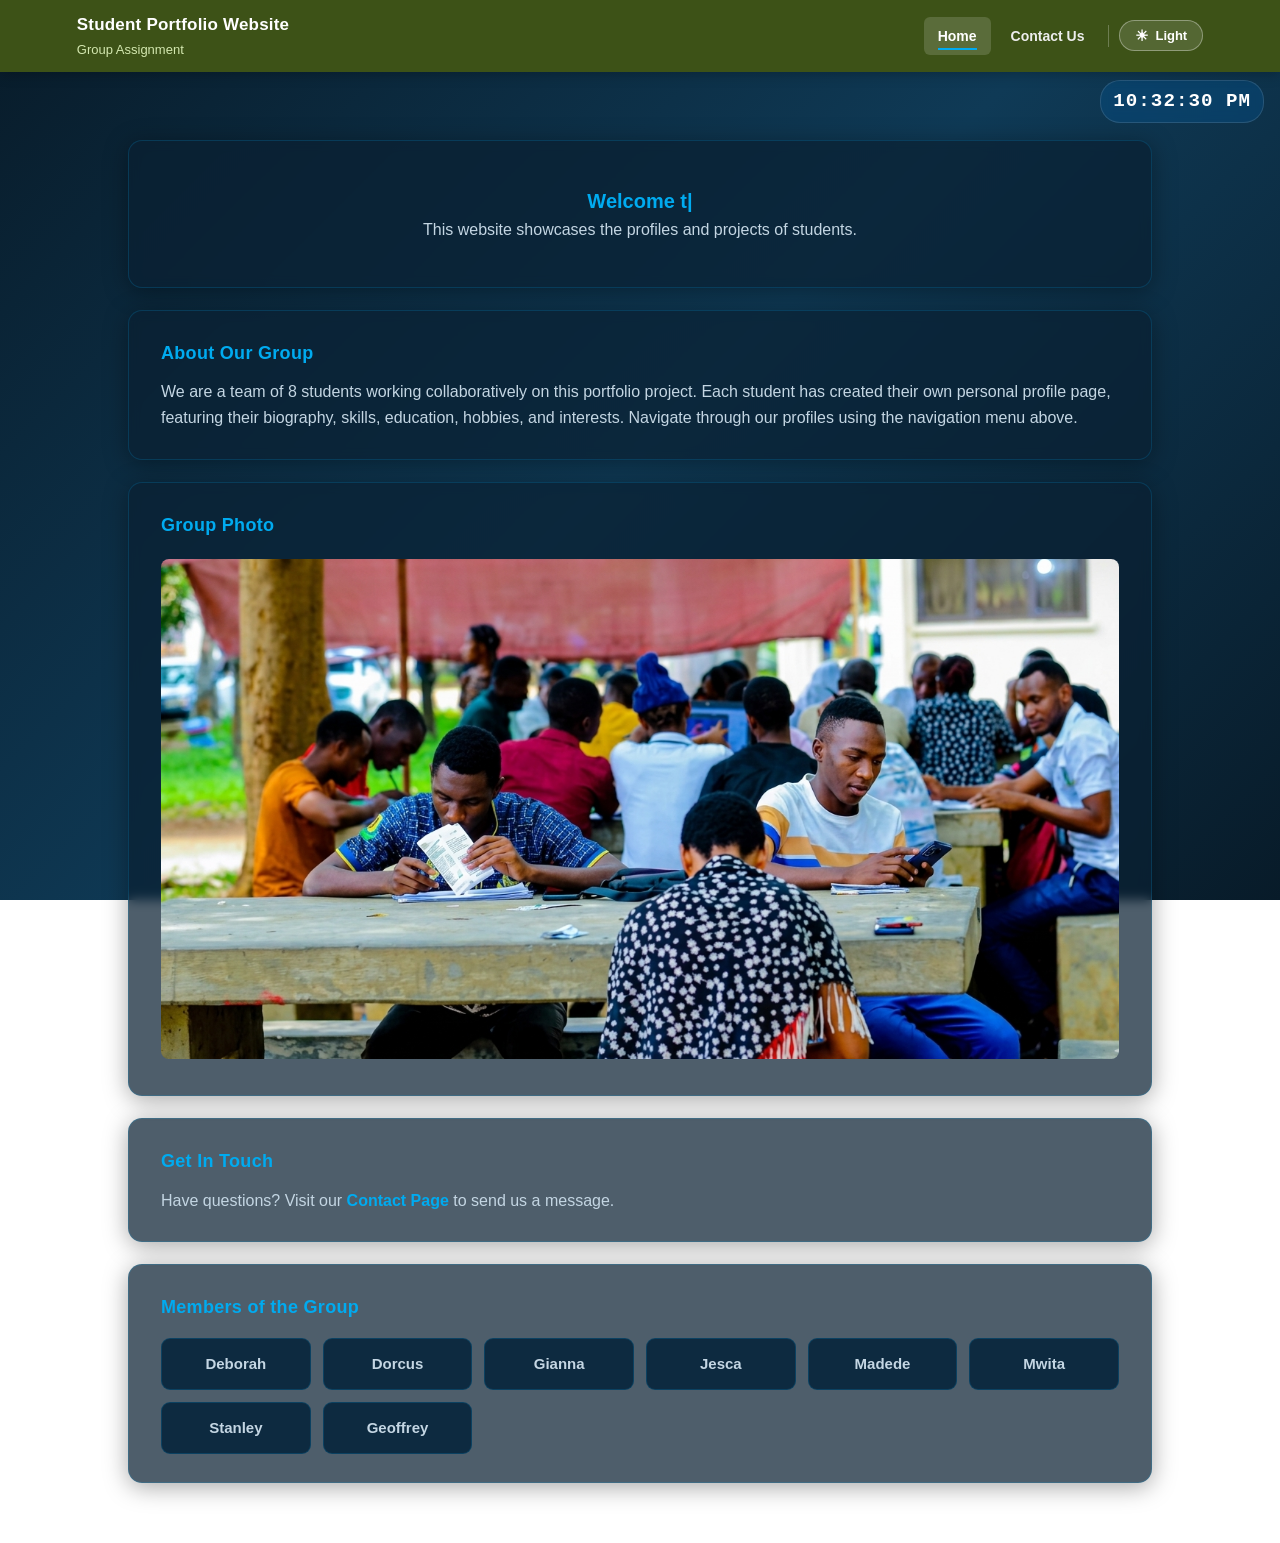
<file: index.html>
<!DOCTYPE html>
<html lang="en">
<head>
    <meta charset="UTF-8">
    <meta name="viewport" content="width=device-width, initial-scale=1.0">
    <title>Student Portfolio Website - Home</title>
    <link rel="stylesheet" href="style.css">
</head>
<body>
    <header class="header">
        <div class="top-left">
            <h2>Student Portfolio Website</h2>
            <h3>Group Assignment</h3>
        </div>
        <nav class="top-right">
            <a href="index.html" class="active">Home</a>
            <a href="Contact/contact.html">Contact Us</a>
            <div class="nav-divider"></div>
            <button class="theme-toggle" id="themeToggle" onclick="toggleTheme()">
                <span class="toggle-icon"></span>
                <span class="toggle-label"></span>
            </button>
        </nav>
    </header>

    <div id="clock">
        <h2 id="clockv">00:00:00</h2>
    </div>

    <main class="main-container">
        <div class="card top">
            <span id="typewriter-text"></span><span class="cursor">|</span>
            <p id="welctxt" style="display:none">Welcome to Our Portfolio Website</p>
            <p>This website showcases the profiles and projects of students.</p>
        </div>

        <div class="card mid">
            <h3>About Our Group</h3>
            <p>We are a team of 8 students working collaboratively on this portfolio project. Each student has created their own personal profile page, featuring their biography, skills, education, hobbies, and interests. Navigate through our profiles using the navigation menu above.</p>
        </div>

        <div class="card group-photo">
            <h3>Group Photo</h3>
            <img src="discussion.png" alt="Group Photo" style="height:500px;width:100%;object-fit:cover;border-radius:8px;margin-top:8px;">
        </div>

        <div class="card bot">
            <h3>Get In Touch</h3>
            <p>Have questions? Visit our <a href="Contact/contact.html">Contact Page</a> to send us a message.</p>
        </div>

        <div class="card bottom">
            <h3>Members of the Group</h3>
            <div class="members-grid">
                <a href="Deborrah/debora.html">Deborah</a>
                <a href="Dorcus/dorcus.html">Dorcus</a>
                <a href="Gianna/Gianna.html">Gianna</a>
                <a href="Jesca/Jesca.html">Jesca</a>
                <a href="Madede/Madede.html">Madede</a>
                <a href="Mwita/mwita.html">Mwita</a>
                <a href="Stanley/stanly.html">Stanley</a>
                <a href="Geoffrey/Tristian.html">Geoffrey</a>
            </div>
        </div>
    </main>
    <script src="index.js"></script>
</body>
</html>
</file>
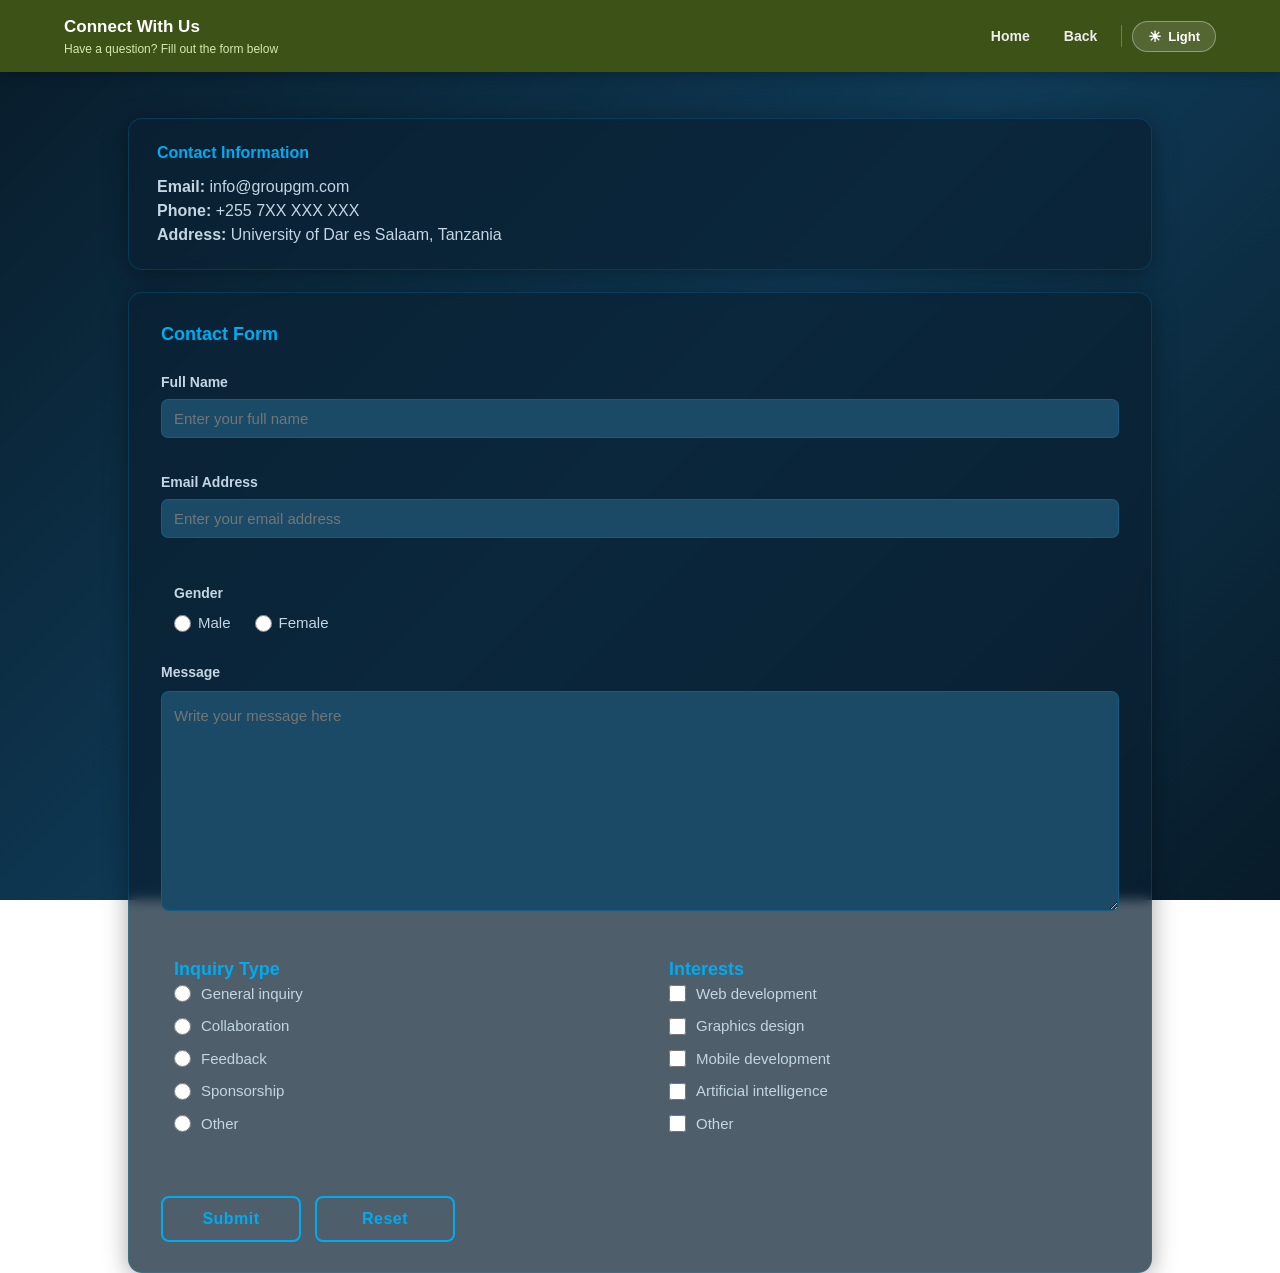
<file: Contact/contact.html>
<!DOCTYPE html>
<html lang="en">
<head>
    <meta charset="UTF-8">
    <meta name="viewport" content="width=device-width, initial-scale=1.0">
    <title>Contact</title>
    <link rel="stylesheet" href="contact.css">
</head>
<body>
    <header class="header">
        <div class="req">
            <h1>Connect With Us</h1>
            <p>Have a question? Fill out the form below</p>
        </div>
        <div class="nar">
            <a href="../index.html">Home</a>
            <button class="but" onclick="history.back()">Back</button>
            <div class="nav-divider"></div>
            <button class="theme-toggle" id="themeToggle" onclick="toggleTheme()">
                <span class="toggle-icon"></span>
                <span class="toggle-label">Dark</span>
            </button>
        </div>
    </header>

    <div class="main-container">
        <div class="content">

            <div class="contact-info-card">
                <h3>Contact Information</h3>
                <b>Email: </b><a href="mailto:info@groupgm.com" target="_blank">info@groupgm.com</a><br>
                <b>Phone: </b> +255 7XX XXX XXX<br>
                <b>Address: </b><a href="https://share.google/VHwOsMKqf42D4q6IT" target="_blank">University of Dar es Salaam, Tanzania</a>
            </div>

            <div class="cent">
                <h3>Contact Form</h3>

                <form id="form" novalidate>

                    <!-- Full Name -->
                    <div class="middle">
                        <label><b>Full Name</b></label>
                        <input id="username" type="text" placeholder="Enter your full name">
                        <div class="error"></div>
                    </div>

                    <!-- Email -->
                    <div class="middle">
                        <label><b>Email Address</b></label>
                        <input id="email" type="email" placeholder="Enter your email address">
                        <div class="error"></div>
                    </div>

                    <!-- Gender -->
                    <div id="gender-group" class="group-field">
                        <label class="group-label"><b>Gender</b></label>
                        <span class="inputt">
                            <label class="radio-label"><input type="radio" name="gender" value="male"> Male</label>
                            <label class="radio-label"><input type="radio" name="gender" value="female"> Female</label>
                        </span>
                        <div class="group-hint">Please select your gender</div>
                    </div>

                    <!-- Message -->
                    <div class="mes middle">
                        <label><b>Message</b></label>
                        <textarea name="message" id="messag" placeholder="Write your message here" required></textarea>
                        <div class="error"></div>
                    </div>

                    <div class="form-grid">

                        <!-- Inquiry Type -->
                        <div id="inquiry-group" class="group-field inquiry-section">
                            <h3 class="inquiry-title">Inquiry Type</h3>
                            <div class="inquiry-options">
                                <label class="inquiry-label">
                                    <input type="radio" name="inquiry" value="general" class="inquiry-radio">
                                    <span>General inquiry</span>
                                </label>
                                <label class="inquiry-label">
                                    <input type="radio" name="inquiry" value="collaboration" class="inquiry-radio">
                                    <span>Collaboration</span>
                                </label>
                                <label class="inquiry-label">
                                    <input type="radio" name="inquiry" value="feedback" class="inquiry-radio">
                                    <span>Feedback</span>
                                </label>
                                <label class="inquiry-label">
                                    <input type="radio" name="inquiry" value="sponsorship" class="inquiry-radio">
                                    <span>Sponsorship</span>
                                </label>
                                <label class="inquiry-label">
                                    <input type="radio" name="inquiry" value="other" class="inquiry-radio">
                                    <span>Other</span>
                                </label>
                            </div>
                            <div class="group-hint">Please select an inquiry type</div>
                        </div>

                        <!-- Interests -->
                        <div id="interest-group" class="group-field interests-section">
                            <h3 class="interests-title">Interests</h3>
                            <div class="interests-options">
                                <label class="interests-label">
                                    <input type="checkbox" name="interests" value="web-dev" class="interests-checkbox">
                                    <span>Web development</span>
                                </label>
                                <label class="interests-label">
                                    <input type="checkbox" name="interests" value="graphics" class="interests-checkbox">
                                    <span>Graphics design</span>
                                </label>
                                <label class="interests-label">
                                    <input type="checkbox" name="interests" value="mobile-dev" class="interests-checkbox">
                                    <span>Mobile development</span>
                                </label>
                                <label class="interests-label">
                                    <input type="checkbox" name="interests" value="ai" class="interests-checkbox">
                                    <span>Artificial intelligence</span>
                                </label>
                                <label class="interests-label">
                                    <input type="checkbox" name="interests" value="other" class="interests-checkbox">
                                    <span>Other</span>
                                </label>
                            </div>
                            <div class="group-hint">Please select at least one interest</div>
                        </div>

                        <!-- Buttons -->
                        <div class="in">
                            <button type="submit">Submit</button>
                            <button type="reset">Reset</button>
                        </div>

                    </div>
                </form>
            </div>

        </div>
    </div>

    <script src="contact.js"></script>
</body>
</html>
</file>
<file: style.css>
* {
    margin: 0;
    padding: 0;
    box-sizing: border-box;
    font-family: 'Poppins', sans-serif;
}

/* Theme variables */
:root {
    --bg-start: #081b29;
    --bg-mid: #0f3a56;
    --bg-end: #081b29;
    --body-color: #c4d6e3;
    --card-bg: rgba(10, 32, 50, 0.72);
    --card-border: rgba(0, 171, 240, 0.18);
    --card-shadow: 0 4px 24px rgba(0, 0, 0, 0.35);
    --member-bg:  #0d2a40;
    --member-hover-bg: #0a1f30;
    --member-color: #c4d6e3;
    --header-bg: #3d5217;
    --accent: #00abf0;
    --clock-bg: rgb(0, 99, 180, 0.25);
    --toggle-bg: rgba(255, 255, 255, 0.12);
    --toggle-border: rgba(255, 255, 255, 0.35);
}

body.light-mode {
    --bg-start: #e8f4fb;
    --bg-mid: #cce8f6;
    --bg-end: #e8f4fb;
    --body-color: #1e3a4a;
    --card-bg: rgba(255, 255, 255, 0.82);
    --card-border: rgba(0, 140, 200, 0.22);
    --card-shadow: 0 4px 20px rgba(0, 80, 140, 0.10);
    --member-bg: #d0eaf8;
    --member-hover-bg: #b8dcf2;
    --member-color: #1e3a4a;
    --header-bg: #4a6b1a;
    --accent: #0085c0;
    --clock-bg: rgba(0, 120, 200, 0.452);
    --toggle-bg: rgba(255, 255, 255, 0.18);
    --toggle-border: rgba(255, 255, 255, 0.45);
}

/* Body */
body {
    background: linear-gradient(135deg, var(--bg-start), var(--bg-mid), var(--bg-end));
    background-attachment: fixed;
    color: var(--body-color);
    line-height: 1.6;
    min-height: 100vh;
    padding-top: 120px;
    transition: background 0.45s ease, color 0.45s ease;
}

/* Header */
.header {
    position: fixed;
    top: 0;
    left: 0;
    width: 100%;
    height: 72px;
    padding: 0 6%;
    background: var(--header-bg);
    display: flex;
    justify-content: space-between;
    align-items: center;
    gap: 16px;
    z-index: 100;
    box-shadow: 0 2px 12px rgba(0, 0, 0, 0.25);
    transition: background 0.45s ease;
}

.top-left {
    display: flex;
    flex-direction: column;
    gap: 2px;
    flex-shrink: 0;
}

.top-left h2 {
    font-size: 17px;
    font-weight: 700;
    color: #ffffff;
    letter-spacing: 0.2px;
}

.top-left h3 {
    font-size: 13px;
    font-weight: 500;
    color: #d4e8b0;
}

/* Nav right */
.top-right {
    display: flex;
    align-items: center;
    gap: 6px;
}

.top-right a {
    position: relative;
    color: #ededed;
    text-decoration: none;
    font-weight: 600;
    font-size: 14px;
    padding: 8px 14px;
    border-radius: 6px;
    transition: background 0.25s, color 0.25s;
}

.top-right a:hover,
.top-right a.active {
    color: #ffffff;
    background: rgba(255, 255, 255, 0.15);
}

.top-right a::after {
    content: '';
    position: absolute;
    left: 14px;
    bottom: 5px;
    width: 0;
    height: 2px;
    background: var(--accent);
    transition: width 0.3s;
}

.top-right a:hover::after,
.top-right a.active::after {
    width: calc(100% - 28px);
}

/* Nav divider */
.nav-divider {
    width: 1px;
    height: 22px;
    background: rgba(255, 255, 255, 0.25);
    margin: 0 4px;
}

/* Theme toggle button */
.theme-toggle {
    display: flex;
    align-items: center;
    gap: 7px;
    padding: 7px 15px;
    background: var(--toggle-bg);
    border: 1.5px solid var(--toggle-border);
    border-radius: 20px;
    cursor: pointer;
    font-size: 13px;
    font-weight: 600;
    color: #ffffff;
    white-space: nowrap;
    line-height: 1;
    font-family: inherit;
    transition: background 0.3s, border-color 0.3s, color 0.3s;
}

.theme-toggle:hover {
    background: rgba(0, 171, 240, 0.25);
    border-color: var(--accent);
    color: #00d4ff;
}

.toggle-icon {
    font-size: 15px;
    line-height: 1;
}

/* Clock */
#clock {
    position: fixed;
    top: 80px;
    right: 16px;
    z-index: 99;
    background: var(--clock-bg);
    padding: 5px 12px;
    border-radius: 20px;
    backdrop-filter: blur(6px);
    cursor: pointer;
    border: 1px solid rgba(255, 255, 255, 0.12);
    transition: background 0.45s ease;
}

#clock h2 {
    font-family: monospace;
    font-size: 1.2rem;
    color: #ffffff;
    letter-spacing: 1px;
}

/* Main container */
.main-container {
    width: 80%;
    margin: 0 auto;
    display: flex;
    flex-direction: column;
    gap: 22px;
    padding: 20px 0 60px;
}

/* Cards */
.card {
    background: var(--card-bg);
    border: 1px solid var(--card-border);
    border-radius: 14px;
    padding: 28px 32px;
    box-shadow: var(--card-shadow);
    backdrop-filter: blur(6px);
    transition: background 0.45s ease, border-color 0.45s ease, box-shadow 0.45s ease;
}

.card h3 {
    color: var(--accent);
    font-size: 18px;
    font-weight: 700;
    margin-bottom: 12px;
    letter-spacing: 0.3px;
    transition: color 0.45s ease;
}

.card p {
    color: var(--body-color);
    font-size: 16px;
    transition: color 0.45s ease;
}

/* Welcome/typewriter card */
.top {
    text-align: center;
    padding: 44px 32px;
}

.typewriter-row {
    display: flex;
    align-items: center;
    justify-content: center;
    margin-bottom: 14px;
}

#typewriter-text {
    color: var(--accent);
    font-size: 20px;
    font-weight: 700;
    transition: color 0.45s ease;
}

.cursor {
    color: var(--accent);
    font-size: 20px;
    font-weight: 700;
    line-height: 1;
    transition: color 0.45s ease;
    animation: blink 0.7s infinite;
}

@keyframes blink {
    0%, 100% { opacity: 1; }
    50%       { opacity: 0; }
}

/* Get in touch link */
.bot a {
    color: var(--accent);
    text-decoration: none;
    font-weight: 600;
}

.bot a:hover {
    text-decoration: underline;
}

/* Members grid */
.members-grid {
    margin-top: 16px;
    display: grid;
    grid-template-columns: repeat(auto-fit, minmax(140px, 1fr));
    gap: 12px;
}

.bottom a {
    display: block;
    text-align: center;
    padding: 13px 16px;
    background: var(--member-bg);
    color: var(--member-color);
    text-decoration: none;
    font-weight: 600;
    font-size: 15px;
    border-radius: 9px;
    border: 1px solid var(--card-border);
    transition: background 0.3s, color 0.3s, transform 0.25s, border-color 0.3s;
}

.bottom a:hover {
    color: var(--accent);
    background: var(--member-hover-bg);
    border-color: var(--accent);
    transform: translateY(-3px);
}
</file>
<file: Contact/contact.css>
* {
    margin: 0;
    padding: 0;
    box-sizing: border-box;
    font-family: 'Poppins', sans-serif;
}

/* ── Theme variables ─────────────────────────────────────────── */
:root {
    --bg-start:        #081b29;
    --bg-mid:          #0f3a56;
    --bg-end:          #081b29;
    --body-color:      #c4d6e3;
    --card-bg:         rgba(10, 32, 50, 0.72);
    --card-border:     rgba(0, 171, 240, 0.18);
    --card-shadow:     0 4px 24px rgba(0,0,0,0.35);
    --header-bg:       #3d5217;
    --accent:          #00abf0;
    --input-bg:        #1a4a65;
    --input-color:     #e0eef5;
    --input-focus-bg:  #1e5570;
    --textarea-bg:     #1a4a65;
    --toggle-bg:       rgba(255,255,255,0.12);
    --toggle-border:   rgba(255,255,255,0.35);
    --member-bg:       #0d2a40;
    --inquiry-title:   #c4d6e3;
}

body.light-mode {
    --bg-start:        #e8f4fb;
    --bg-mid:          #cce8f6;
    --bg-end:          #e8f4fb;
    --body-color:      #1e3a4a;
    --card-bg:         rgba(255, 255, 255, 0.82);
    --card-border:     rgba(0, 140, 200, 0.22);
    --card-shadow:     0 4px 20px rgba(0,80,140,0.10);
    --header-bg:       #4a6b1a;
    --accent:          #0085c0;
    --input-bg:        #ddf0fa;
    --input-color:     #1e3a4a;
    --input-focus-bg:  #ffffff;
    --textarea-bg:     #ddf0fa;
    --toggle-bg:       rgba(255,255,255,0.18);
    --toggle-border:   rgba(255,255,255,0.45);
    --member-bg:       #d0eaf8;
    --inquiry-title:   #1e3a4a;
}

body {
    background: linear-gradient(135deg, var(--bg-start), var(--bg-mid), var(--bg-end));
    background-attachment: fixed;
    width: 80%;
    margin: 0 auto;
    color: var(--body-color);
    min-height: 100vh;
    line-height: 1.5;
    padding-top: 90px;
    transition: background 0.45s ease, color 0.45s ease;
}

/* ── Header ──────────────────────────────────────────────────── */
.header {
    position: fixed;
    top: 0;
    left: 0;
    width: 100%;
    padding: 0 5%;
    height: 72px;
    background: var(--header-bg);
    display: flex;
    justify-content: space-between;
    align-items: center;
    gap: 16px;
    z-index: 100;
    box-shadow: 0 2px 12px rgba(0,0,0,0.25);
    transition: background 0.45s ease;
}

/* ── Header left: title block ────────────────────────────────── */
.req h1 {
    font-size: 17px;
    font-weight: 700;
    color: #ffffff;
}

.req p {
    font-size: 12px;
    color: #d4e8b0;
    margin-top: 1px;
}

/* ── Header right: nav links + toggle ───────────────────────── */
.nar {
    display: flex;
    align-items: center;
    gap: 6px;
}

.nar a {
    color: #ededed;
    text-decoration: none;
    font-weight: 600;
    font-size: 14px;
    padding: 8px 14px;
    border-radius: 6px;
    transition: background 0.25s, color 0.25s;
}

.nar a:hover {
    color: #ffffff;
    background: rgba(255,255,255,0.15);
}

.but {
    background: transparent;
    color: #ededed;
    font-size: 14px;
    font-weight: 600;
    border: none;
    cursor: pointer;
    padding: 8px 14px;
    border-radius: 6px;
    transition: background 0.25s, color 0.25s;
    font-family: inherit;
}

.but:hover {
    color: #ffffff;
    background: rgba(255,255,255,0.15);
}

/* ── Nav divider ─────────────────────────────────────────────── */
.nav-divider {
    width: 1px;
    height: 22px;
    background: rgba(255,255,255,0.25);
    margin: 0 4px;
}

/* ── Theme toggle ────────────────────────────────────────────── */
.theme-toggle {
    display: flex;
    align-items: center;
    gap: 7px;
    padding: 7px 15px;
    background: var(--toggle-bg);
    border: 1.5px solid var(--toggle-border);
    border-radius: 20px;
    cursor: pointer;
    font-size: 13px;
    font-weight: 600;
    color: #ffffff;
    transition: background 0.3s, border-color 0.3s, color 0.3s;
    white-space: nowrap;
    line-height: 1;
    font-family: inherit;
}

.theme-toggle:hover {
    background: rgba(0, 171, 240, 0.25);
    border-color: var(--accent);
    color: #00d4ff;
}

.toggle-icon {
    font-size: 15px;
    line-height: 1;
}

/* ── Content area ────────────────────────────────────────────── */
.content {
    padding-top: 28px;
}

/* ── Contact info card ───────────────────────────────────────── */
.contact-info-card {
    background: var(--card-bg);
    border: 1px solid var(--card-border);
    border-radius: 14px;
    padding: 22px 28px;
    box-shadow: var(--card-shadow);
    backdrop-filter: blur(6px);
    margin-bottom: 22px;
    transition: background 0.45s, border-color 0.45s;
}

.contact-info-card h3 {
    font-size: 16px;
    font-weight: 700;
    color: var(--accent);
    margin-bottom: 10px;
    transition: color 0.45s;
}

.contact-info-card a {
    color: var(--body-color);
    text-decoration: none;
    font-weight: 500;
    transition: color 0.3s;
    padding: 0;
}

.contact-info-card a:hover {
    color: var(--accent);
}

/* ── Form card ───────────────────────────────────────────────── */
.cent {
    background: var(--card-bg);
    border: 1px solid var(--card-border);
    border-radius: 14px;
    padding: 28px 32px;
    box-shadow: var(--card-shadow);
    backdrop-filter: blur(6px);
    display: flex;
    flex-direction: column;
    gap: 1.5rem;
    transition: background 0.45s, border-color 0.45s;
}

.cent h3 {
    font-size: 18px;
    font-weight: 700;
    color: var(--accent);
    margin: 0;
    transition: color 0.45s;
}

/* ── Text inputs ─────────────────────────────────────────────── */
.middle {
    margin-bottom: 14px;
}

.middle label {
    font-weight: 700;
    font-size: 14px;
    display: block;
    margin-bottom: 6px;
    color: var(--body-color);
    transition: color 0.45s;
}

input[type="text"],
input[type="email"] {
    width: 100%;
    padding: 10px 12px;
    border: 1.5px solid var(--card-border);
    border-radius: 7px;
    background: var(--input-bg);
    color: var(--input-color);
    font-size: 15px;
    font-family: inherit;
    transition: background 0.3s, border-color 0.25s, color 0.3s;
}

input[type="text"]:focus,
input[type="email"]:focus {
    outline: none;
    border-color: var(--accent);
    background: var(--input-focus-bg);
}

input[type="radio"] {
    width: 17px;
    height: 17px;
    cursor: pointer;
    accent-color: var(--accent);
}

/* ── Gender row ──────────────────────────────────────────────── */
.group-field {
    margin-bottom: 16px;
    padding: 10px 12px;
    border-radius: 9px;
    border: 1.5px solid transparent;
    transition: transform 0.2s ease, border-color 0.3s;
}

.group-label {
    font-weight: 700;
    font-size: 14px;
    display: block;
    margin-bottom: 8px;
    color: var(--body-color);
}

.inputt {
    display: flex;
    flex-direction: row;
    gap: 24px;
}

.radio-label {
    display: inline-flex;
    align-items: center;
    gap: 7px;
    cursor: pointer;
    font-size: 15px;
}

/* ── Textarea / message ──────────────────────────────────────── */
.mes {
    display: flex;
    flex-direction: column;
}

.mes label {
    font-weight: 700;
    font-size: 14px;
    color: var(--body-color);
    margin-bottom: 8px;
    transition: color 0.45s;
}

.mes textarea {
    font-family: inherit;
    font-size: 15px;
    color: var(--input-color);
    padding: 12px;
    border: 1.5px solid var(--card-border);
    border-radius: 8px;
    background: var(--textarea-bg);
    min-height: 220px;
    width: 100%;
    resize: vertical;
    line-height: 1.6;
    transition: background 0.3s, border-color 0.25s, color 0.3s;
}

.mes textarea:focus {
    outline: none;
    border-color: var(--accent);
    background: var(--input-focus-bg);
}

/* ── Form grid (inquiry + interests + buttons) ───────────────── */
.form-grid {
    display: grid;
    grid-template-columns: 1fr 1fr;
    gap: 2rem;
    margin-top: 8px;
}

/* ── Inquiry section ─────────────────────────────────────────── */
.inquiry-section {
    display: flex;
    flex-direction: column;
}

.inquiry-title {
    font-weight: 700;
    font-size: 15px;
    color: var(--inquiry-title);
    margin: 0 0 12px 0;
    transition: color 0.45s;
}

.inquiry-options {
    display: flex;
    flex-direction: column;
    gap: 10px;
}

.inquiry-label {
    display: flex;
    align-items: center;
    gap: 10px;
    cursor: pointer;
    font-size: 15px;
    transition: color 0.2s;
}

.inquiry-label:hover { color: var(--accent); }

.inquiry-radio {
    width: 17px;
    height: 17px;
    cursor: pointer;
    accent-color: var(--accent);
}

/* ── Interests section ───────────────────────────────────────── */
.interests-section {
    display: flex;
    flex-direction: column;
}

.interests-title {
    font-weight: 700;
    font-size: 15px;
    color: var(--body-color);
    margin: 0 0 12px 0;
    transition: color 0.45s;
}

.interests-options {
    display: flex;
    flex-direction: column;
    gap: 10px;
}

.interests-label {
    display: flex;
    align-items: center;
    gap: 10px;
    cursor: pointer;
    font-size: 15px;
    transition: color 0.2s;
}

.interests-label:hover { color: var(--accent); }

.interests-checkbox {
    width: 17px;
    height: 17px;
    cursor: pointer;
    accent-color: var(--accent);
}

/* ── Submit / Reset buttons ──────────────────────────────────── */
.in {
    display: flex;
    flex-direction: row;
    align-items: center;
    gap: 14px;
    height: 50px;
}

.in button {
    position: relative;
    display: inline-flex;
    justify-content: center;
    align-items: center;
    width: 140px;
    height: 46px;
    background: transparent;
    border: 2px solid var(--accent);
    border-radius: 8px;
    font-size: 16px;
    color: var(--accent);
    font-weight: 700;
    letter-spacing: 0.5px;
    z-index: 1;
    overflow: hidden;
    cursor: pointer;
    font-family: inherit;
    transition: color 0.4s;
}

.in button:hover {
    color: #081b29;
}

.in button::before {
    position: absolute;
    content: '';
    top: 0; left: 0;
    width: 0;
    height: 100%;
    background: var(--accent);
    z-index: -1;
    transition: width 0.4s ease;
}

.in button:hover::before {
    width: 100%;
}

/* ── Validation: error & success states ──────────────────────── */
.group-hint {
    display: none;
    font-size: 12px;
    color: #ff4d6a;
    margin-top: 7px;
}

.group-field.group-error {
    border-color: rgba(255, 77, 106, 0.5);
    background: rgba(255, 77, 106, 0.06);
}

.group-field.group-error .group-hint {
    display: block;
}

@keyframes groupPulse {
    0%   { transform: scale(1); }
    20%  { transform: scale(1.04); }
    40%  { transform: scale(0.98); }
    60%  { transform: scale(1.03); }
    80%  { transform: scale(0.99); }
    100% { transform: scale(1); }
}

.group-field.pulse {
    animation: groupPulse 0.5s ease forwards;
}

.middle.error input,
.mes.error textarea {
    border-color: #ff4d6a !important;
    background: rgba(255, 77, 106, 0.08) !important;
}

.middle.success input,
.middle.success textarea {
    border-color: #09c372 !important;
}

.middle .error {
    color: #ff4d6a;
    font-size: 12px;
    margin-top: 4px;
    min-height: 16px;
    display: block;
}
</file>
